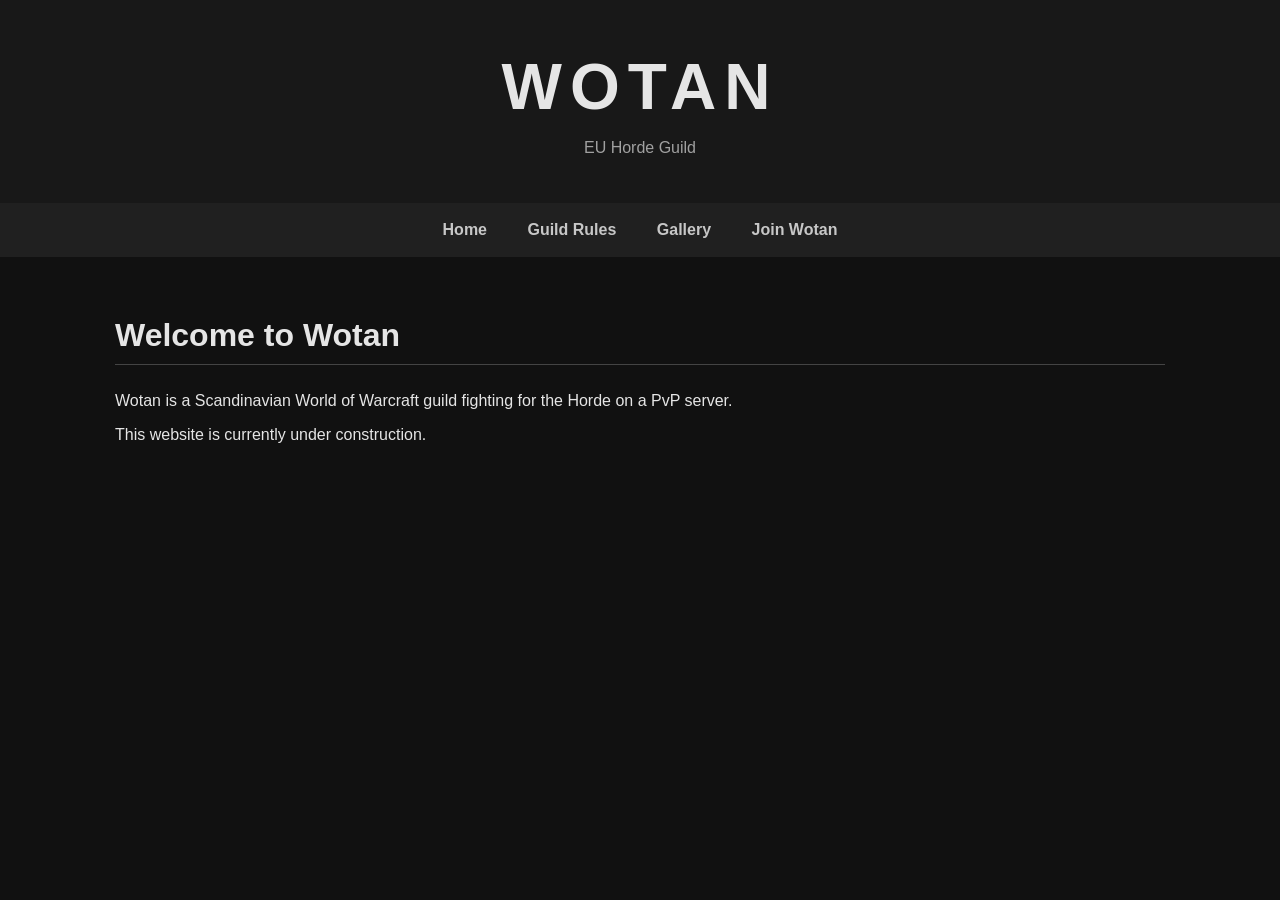
<file: index.html>
<!DOCTYPE html>
<html lang="en">
<head>
    <meta charset="UTF-8">
    <meta name="viewport" content="width=device-width, initial-scale=1.0">
    <title>Wotan | World of Warcraft Guild</title>
    <link rel="stylesheet" href="css/style.css">
</head>

<body>

    <header>
        <h1>WOTAN</h1>
        <p>EU Horde Guild</p>
    </header>

    <nav>
        <a href="index.html">Home</a>
        <a href="rules.html">Guild Rules</a>
        <a href="gallery.html">Gallery</a>
        <a href="join.html">Join Wotan</a>
    </nav>

    <main>
        <h2>Welcome to Wotan</h2>

        <p>
            Wotan is a Scandinavian World of Warcraft guild fighting
            for the Horde on a PvP server.
        </p>

        <p>
            This website is currently under construction.
        </p>
    </main>

</body>
</html>
</file>
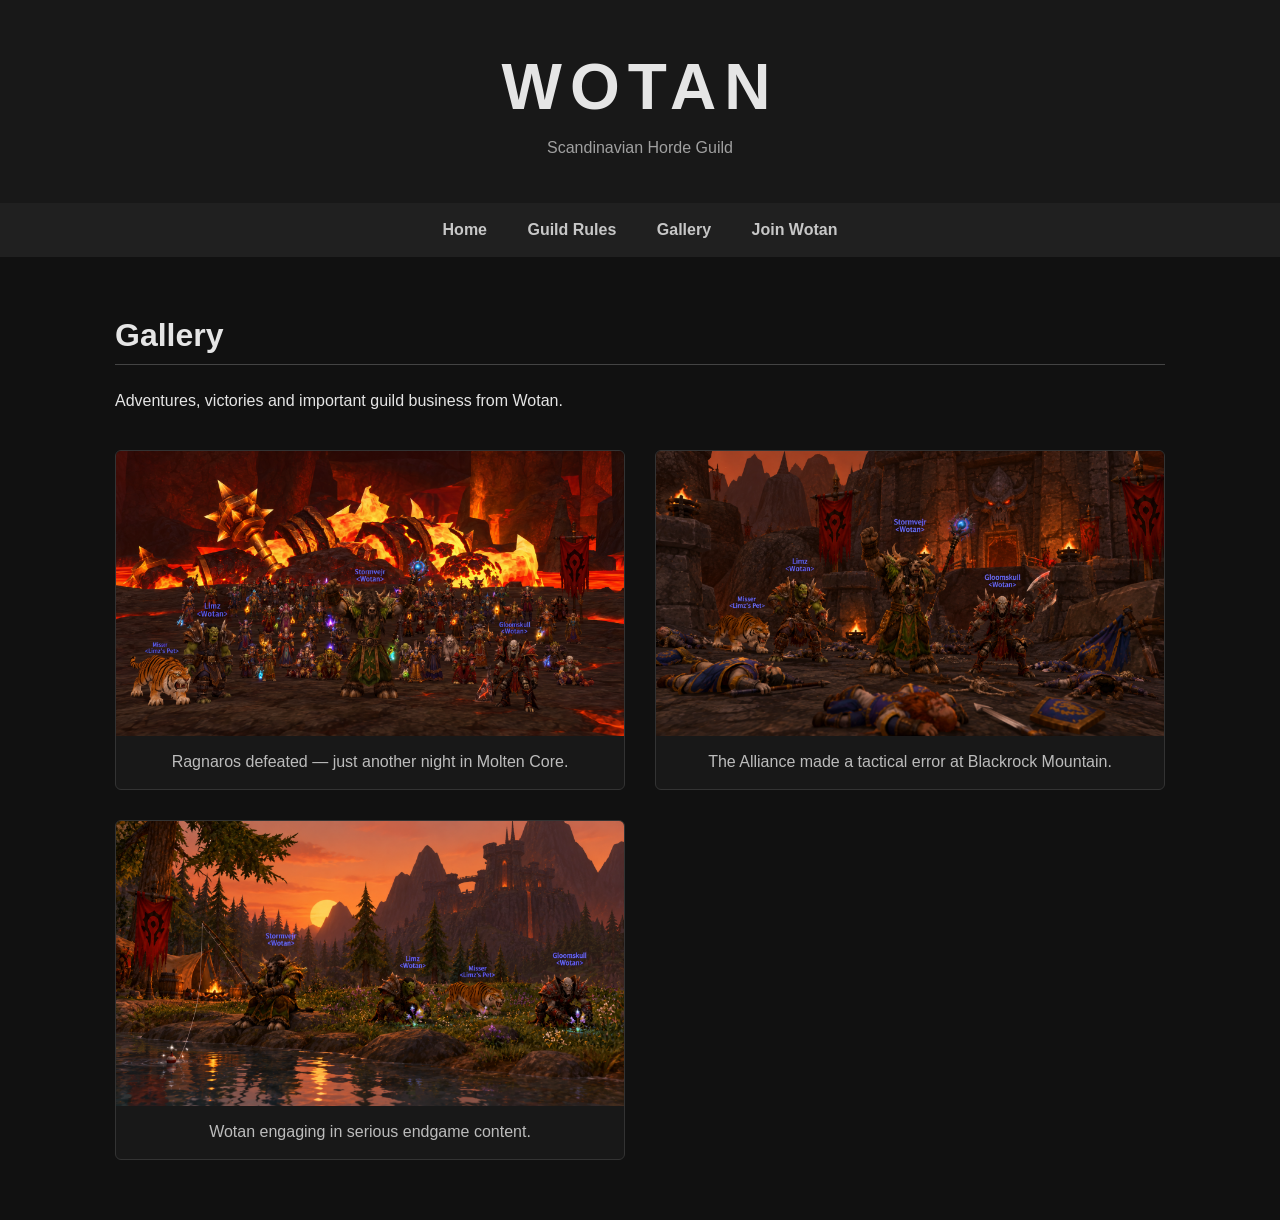
<file: gallery.html>
<!DOCTYPE html>
<html lang="en">

<head>
    <meta charset="UTF-8">
    <meta name="viewport" content="width=device-width, initial-scale=1.0">

    <title>Gallery | Wotan</title>

    <link rel="stylesheet" href="css/style.css">
</head>

<body>

<header>
    <h1>WOTAN</h1>
    <p>Scandinavian Horde Guild</p>
</header>

<nav>
    <a href="index.html">Home</a>
    <a href="rules.html">Guild Rules</a>
    <a href="gallery.html">Gallery</a>
    <a href="join.html">Join Wotan</a>
</nav>

<main>

    <h2>Gallery</h2>

    <p>
        Adventures, victories and important guild business from Wotan.
    </p>

    <div class="gallery">

        <!-- Ragnaros -->

        <figure>
            <a href="screenshots/Stormvejr_is_the_greatest.png" target="_blank">
                <img
                    src="screenshots/Stormvejr_is_the_greatest.png"
                    alt="Wotan after defeating Ragnaros">
            </a>

            <figcaption>
                Ragnaros defeated — just another night in Molten Core.
            </figcaption>
        </figure>


        <!-- Blackrock Mountain PvP -->

        <figure>
            <a href="screenshots/stormvejr_is_pvp_god.png" target="_blank">
                <img
                    src="screenshots/stormvejr_is_pvp_god.png"
                    alt="Wotan fighting the Alliance at Blackrock Mountain">
            </a>

            <figcaption>
                The Alliance made a tactical error at Blackrock Mountain.
            </figcaption>
        </figure>


        <!-- Fishing and gathering -->

        <figure>
            <a href="screenshots/stormvejr_fishing_others_worldbuff_collecting.png" target="_blank">
                <img
                    src="screenshots/stormvejr_fishing_others_worldbuff_collecting.png"
                    alt="Wotan fishing and gathering">
            </a>

            <figcaption>
                Wotan engaging in serious endgame content.
            </figcaption>
        </figure>

    </div>

</main>

</body>

</html>
</file>
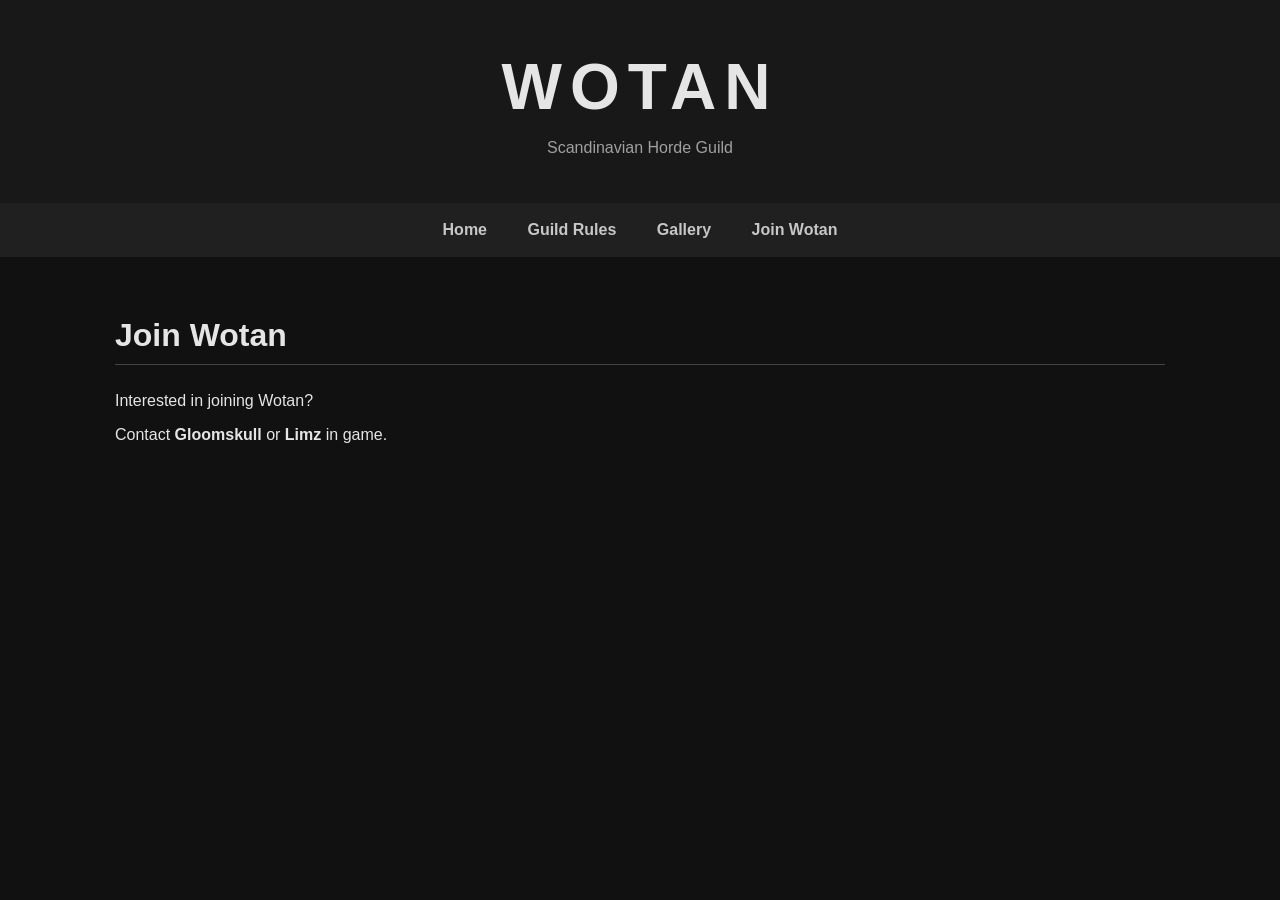
<file: join.html>
<!DOCTYPE html>
<html lang="en">
<head>
    <meta charset="UTF-8">
    <meta name="viewport" content="width=device-width, initial-scale=1.0">
    <title>Join Wotan</title>
    <link rel="stylesheet" href="css/style.css">
</head>

<body>

<header>
    <h1>WOTAN</h1>
    <p>Scandinavian Horde Guild</p>
</header>

<nav>
    <a href="index.html">Home</a>
    <a href="rules.html">Guild Rules</a>
    <a href="gallery.html">Gallery</a>
    <a href="join.html">Join Wotan</a>
</nav>

<main>

    <h2>Join Wotan</h2>

    <p>
        Interested in joining Wotan?
    </p>

    <p>
        Contact <strong>Gloomskull</strong> or <strong>Limz</strong> in game.
    </p>

</main>

</body>
</html>
</file>
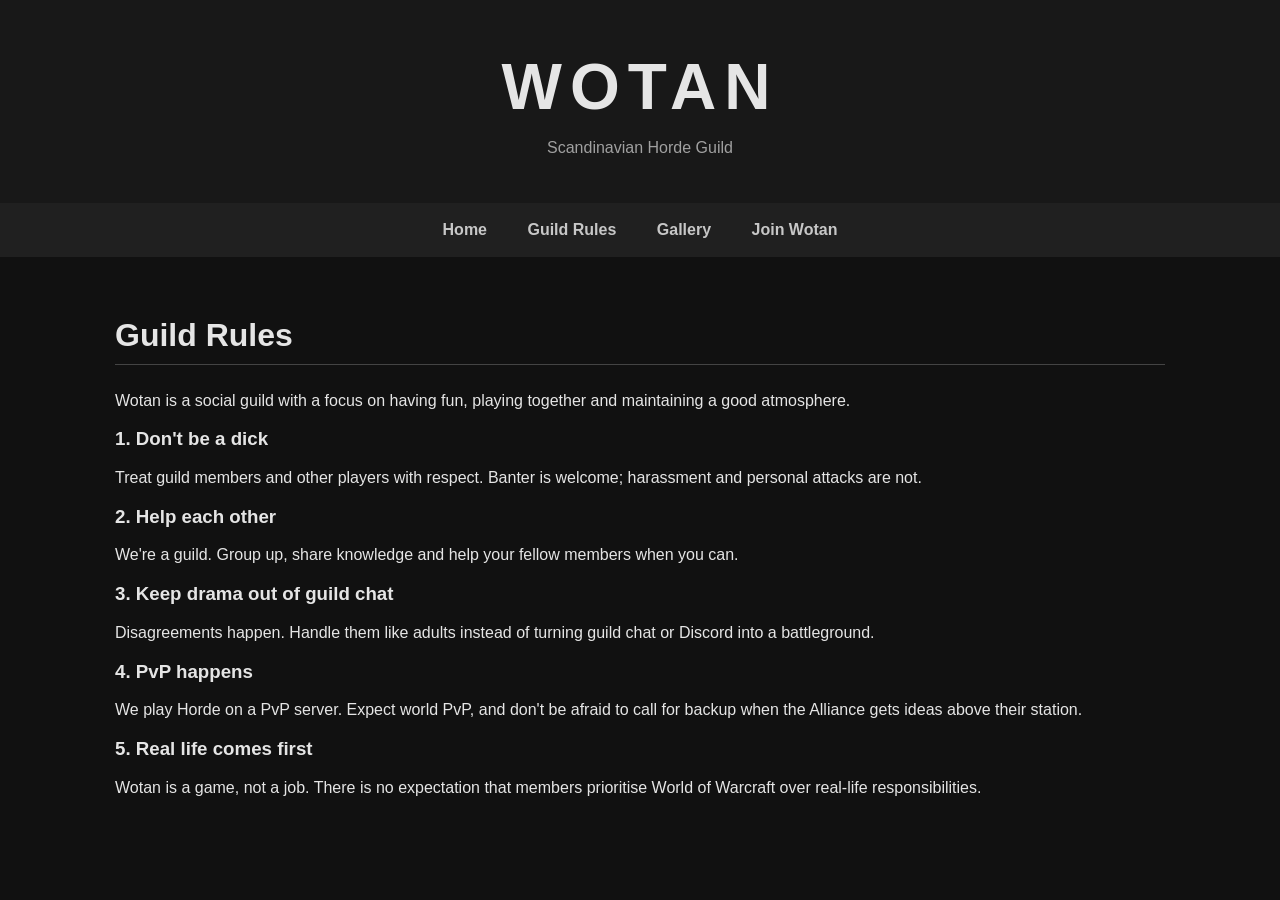
<file: rules.html>
<!DOCTYPE html>
<html lang="en">
<head>
    <meta charset="UTF-8">
    <meta name="viewport" content="width=device-width, initial-scale=1.0">
    <title>Guild Rules | Wotan</title>
    <link rel="stylesheet" href="css/style.css">
</head>

<body>

<header>
    <h1>WOTAN</h1>
    <p>Scandinavian Horde Guild</p>
</header>

<nav>
    <a href="index.html">Home</a>
    <a href="rules.html">Guild Rules</a>
    <a href="gallery.html">Gallery</a>
    <a href="join.html">Join Wotan</a>
</nav>

<main>

    <h2>Guild Rules</h2>

    <p>
        Wotan is a social guild with a focus on having fun, playing together
        and maintaining a good atmosphere.
    </p>

    <h3>1. Don't be a dick</h3>
    <p>
        Treat guild members and other players with respect. Banter is welcome;
        harassment and personal attacks are not.
    </p>

    <h3>2. Help each other</h3>
    <p>
        We're a guild. Group up, share knowledge and help your fellow members
        when you can.
    </p>

    <h3>3. Keep drama out of guild chat</h3>
    <p>
        Disagreements happen. Handle them like adults instead of turning
        guild chat or Discord into a battleground.
    </p>

    <h3>4. PvP happens</h3>
    <p>
        We play Horde on a PvP server. Expect world PvP, and don't be afraid
        to call for backup when the Alliance gets ideas above their station.
    </p>

    <h3>5. Real life comes first</h3>
    <p>
        Wotan is a game, not a job. There is no expectation that members
        prioritise World of Warcraft over real-life responsibilities.
    </p>

</main>

</body>
</html>
</file>
<file: css/style.css>
/* ========================================
   WOTAN GUILD - MAIN STYLESHEET
   ======================================== */


/* ----- General ----- */

* {
    box-sizing: border-box;
}

html {
    background-color: #111111;
}

body {
    margin: 0;
    background-color: #111111;
    color: #e5e5e5;
    font-family: Arial, sans-serif;
}


/* ----- Header ----- */

header {
    text-align: center;
    padding: 50px 20px 30px;
    background-color: #181818;
}

header h1 {
    margin: 0;
    font-size: 4rem;
    letter-spacing: 8px;
}

header p {
    margin-top: 15px;
    color: #a0a0a0;
}


/* ----- Navigation ----- */

nav {
    text-align: center;
    padding: 18px;
    background-color: #202020;
}

nav a {
    display: inline-block;
    color: #c7c7c7;
    text-decoration: none;
    margin: 0 18px;
    font-weight: bold;
}

nav a:hover {
    color: #ffffff;
}


/* ----- Main Content ----- */

main {
    width: 100%;
    max-width: 1100px;
    margin: 60px auto;
    padding: 0 25px;
}

main h2 {
    font-size: 2rem;
    border-bottom: 1px solid #444444;
    padding-bottom: 10px;
}


/* ----- Gallery ----- */

.gallery {
    display: grid;

    /* Two equal columns */
    grid-template-columns: repeat(2, 1fr);

    gap: 30px;
    margin-top: 40px;

    /* Prevent images from affecting grid width */
    width: 100%;
}


/* Individual gallery card */

.gallery figure {
    margin: 0;
    width: 100%;
    min-width: 0;

    background-color: #181818;

    border: 1px solid #333333;
    border-radius: 6px;

    overflow: hidden;
}


/* Image link */

.gallery figure a {
    display: block;

    width: 100%;

    /* Every thumbnail gets exactly the same shape */
    aspect-ratio: 16 / 9;

    overflow: hidden;
}


/* Gallery image */

.gallery figure img {
    display: block;

    width: 100%;
    height: 100%;

    object-fit: cover;

    cursor: pointer;

    transition: transform 0.2s ease;
}


/* Slight zoom when hovering */

.gallery figure img:hover {
    transform: scale(1.03);
}


/* Image caption */

.gallery figcaption {
    padding: 15px;

    color: #bcbcbc;

    text-align: center;

    line-height: 1.4;
}


/* ----- Mobile ----- */

@media (max-width: 700px) {

    header h1 {
        font-size: 3rem;
    }

    nav a {
        margin: 5px 10px;
    }

    main {
        margin-top: 40px;
    }

    .gallery {
        grid-template-columns: 1fr;
    }
}
</file>
